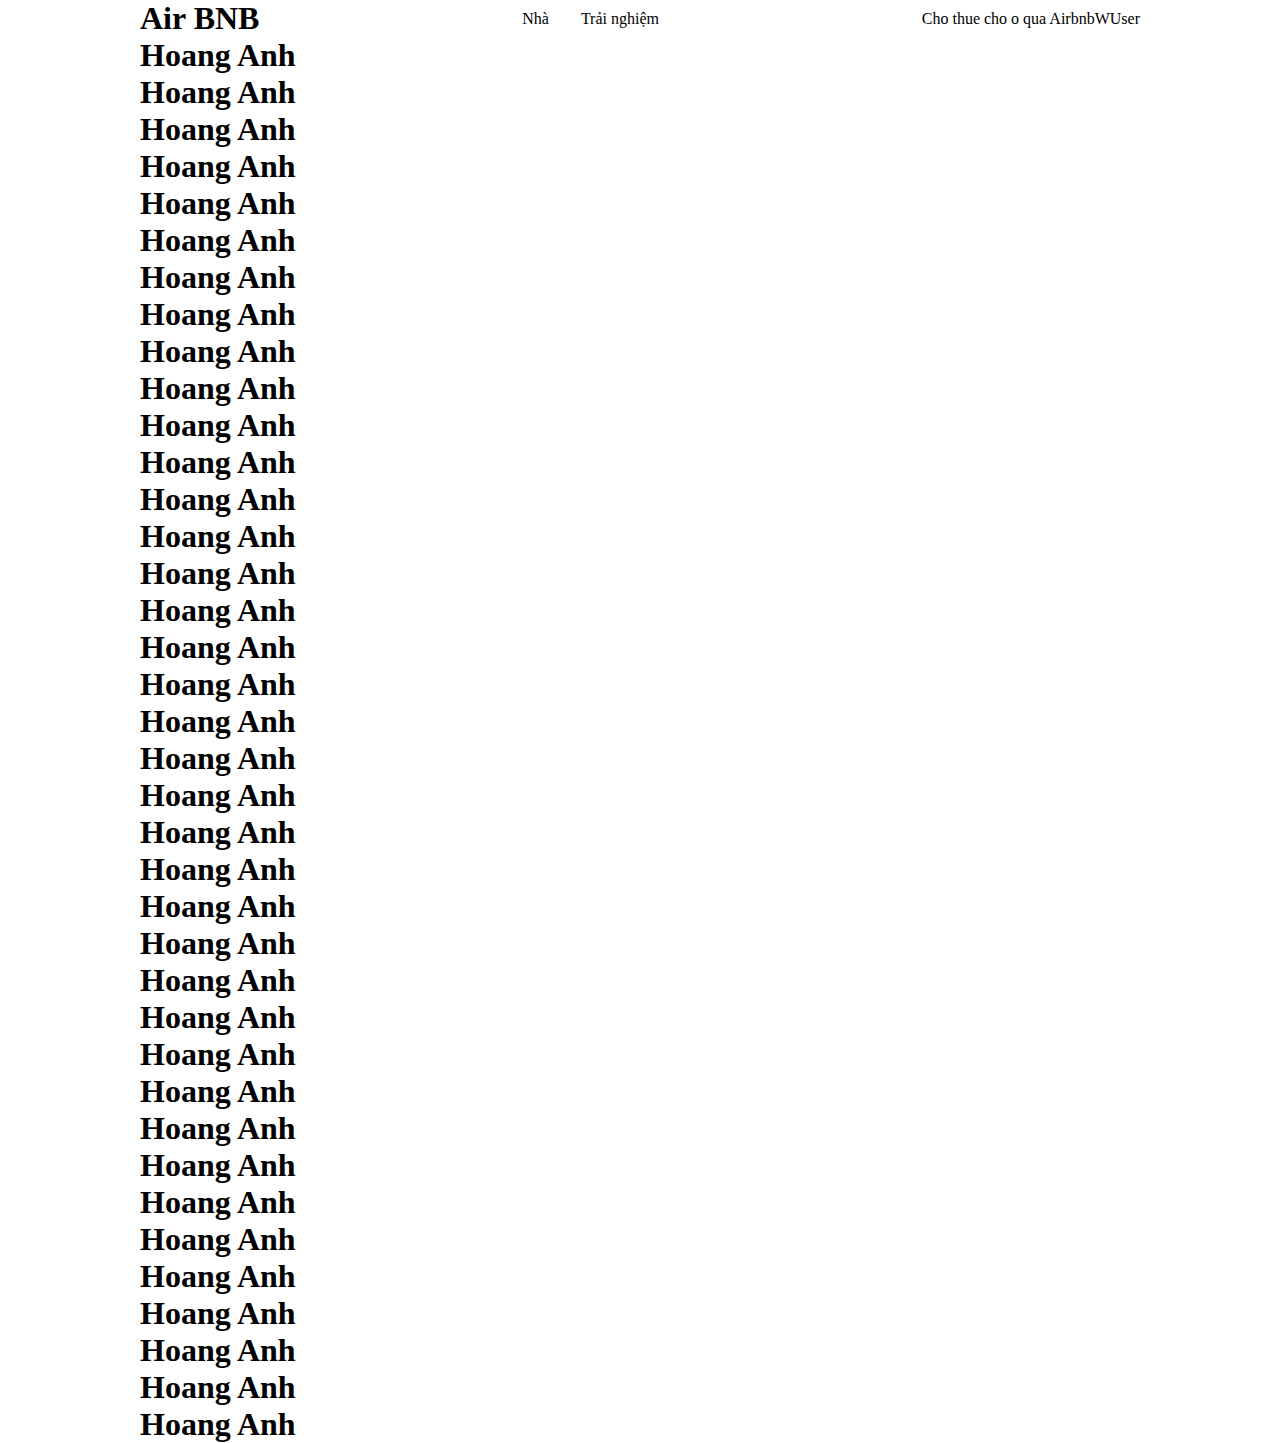
<file: air-bnb/index.html>
<!DOCTYPE html>
<html lang="en">
<head>
  <meta charset="UTF-8">
  <meta name="viewport" content="width=device-width, initial-scale=1.0">
  <title>Air BNB</title>
  <link rel="stylesheet" href="style.css">
</head>
<body>
  <div class="bar">
    <div class="container">
      <div class="scroll-bar">
        <h1>Air BNB</h1>
        <div class="scroll-bar_center">
          <div>Nhà</div>
          <div>Trải nghiệm</div>
        </div>
        <div class="scroll-bar_right">
          <p>Cho thue cho o qua Airbnb</p>
          <p>W</p>
          <p>User</p>
        </div>
      </div>

      <h1>Hoang Anh</h1>
      <h1>Hoang Anh</h1>
      <h1>Hoang Anh</h1>
      <h1>Hoang Anh</h1>
      <h1>Hoang Anh</h1>
      <h1>Hoang Anh</h1>
      <h1>Hoang Anh</h1>
      <h1>Hoang Anh</h1>
      <h1>Hoang Anh</h1>
      <h1>Hoang Anh</h1>
      <h1>Hoang Anh</h1>
      <h1>Hoang Anh</h1>
      <h1>Hoang Anh</h1>
      <h1>Hoang Anh</h1>
      <h1>Hoang Anh</h1>
      <h1>Hoang Anh</h1>
      <h1>Hoang Anh</h1>
      <h1>Hoang Anh</h1>
      <h1>Hoang Anh</h1>
      <h1>Hoang Anh</h1>
      <h1>Hoang Anh</h1>
      <h1>Hoang Anh</h1>
      <h1>Hoang Anh</h1>
      <h1>Hoang Anh</h1>
      <h1>Hoang Anh</h1>
      <h1>Hoang Anh</h1>
      <h1>Hoang Anh</h1>
      <h1>Hoang Anh</h1>
      <h1>Hoang Anh</h1>
      <h1>Hoang Anh</h1>
      <h1>Hoang Anh</h1>
      <h1>Hoang Anh</h1>
      <h1>Hoang Anh</h1>
      <h1>Hoang Anh</h1>
      <h1>Hoang Anh</h1>
      <h1>Hoang Anh</h1>
      <h1>Hoang Anh</h1>
      <h1>Hoang Anh</h1>
      
    </div>
  </div>
  <script src="scipt.js"></script>
</body>
</html>
</file>
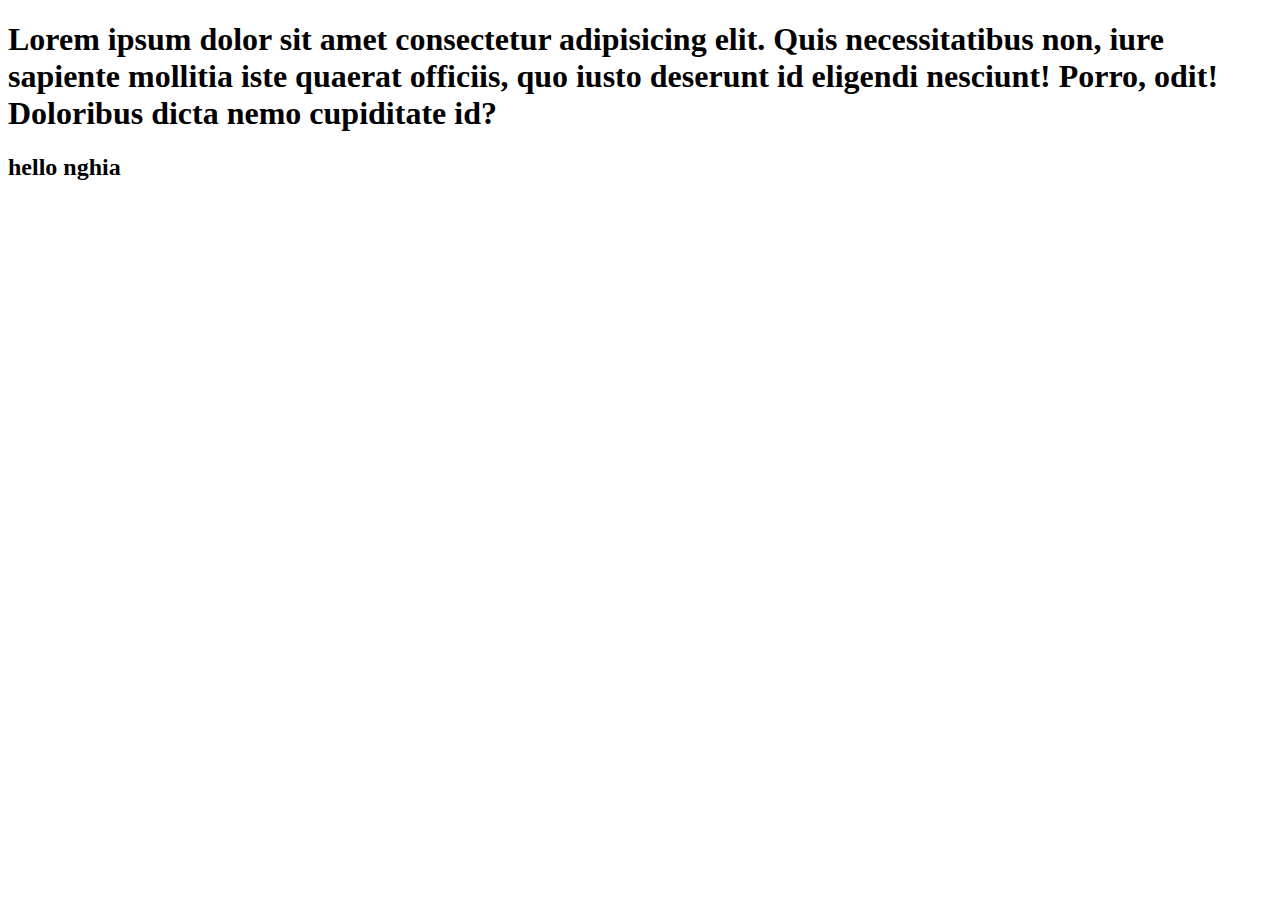
<file: abc.html>
<!DOCTYPE html>
<html lang="en">
<head>
  <meta charset="UTF-8">
  <meta name="viewport" content="width=device-width, initial-scale=1.0">
  <title>Document</title>
  <h1>Lorem ipsum dolor sit amet consectetur adipisicing elit. Quis necessitatibus non, iure sapiente mollitia iste quaerat officiis, quo iusto deserunt id eligendi nesciunt! Porro, odit! Doloribus dicta nemo cupiditate id?</h1>
  <h2>hello nghia</h2>
</head>
<body>
  <!-- abcd -->
</body>
</html>
</file>
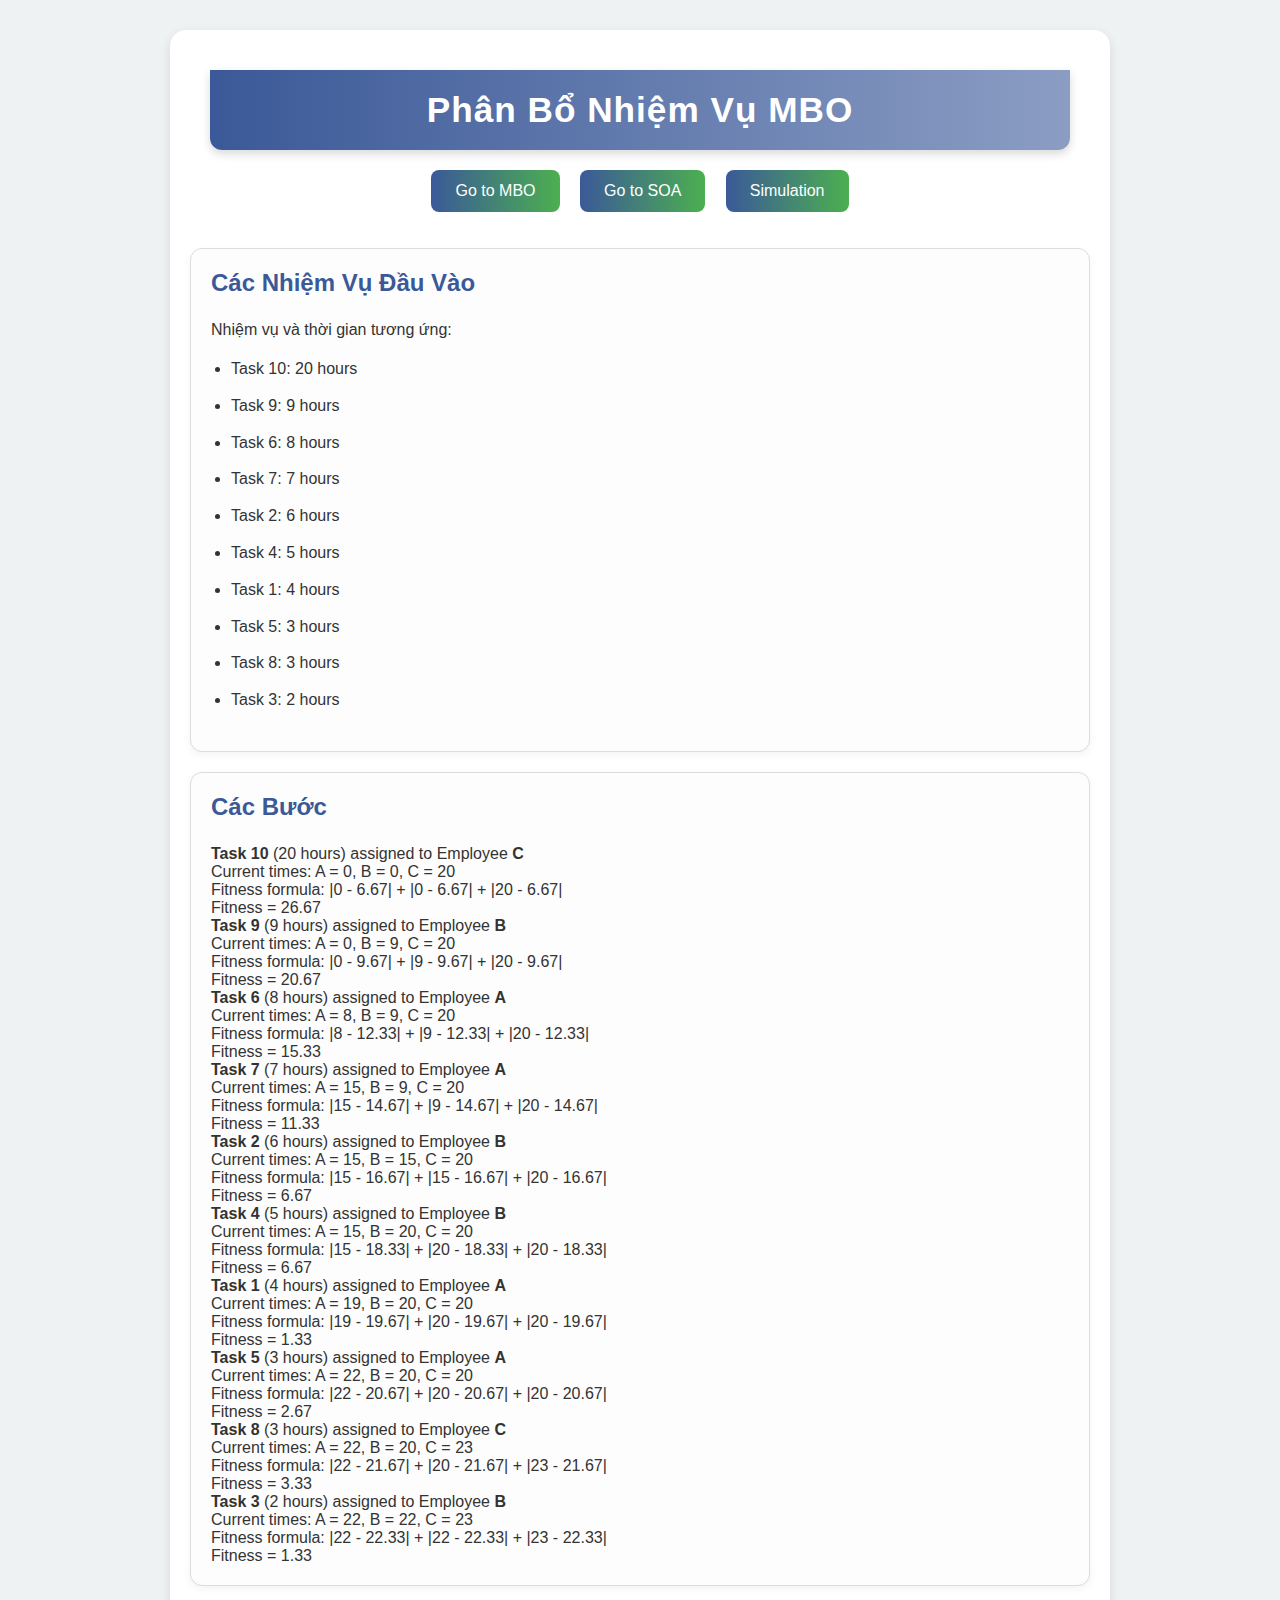
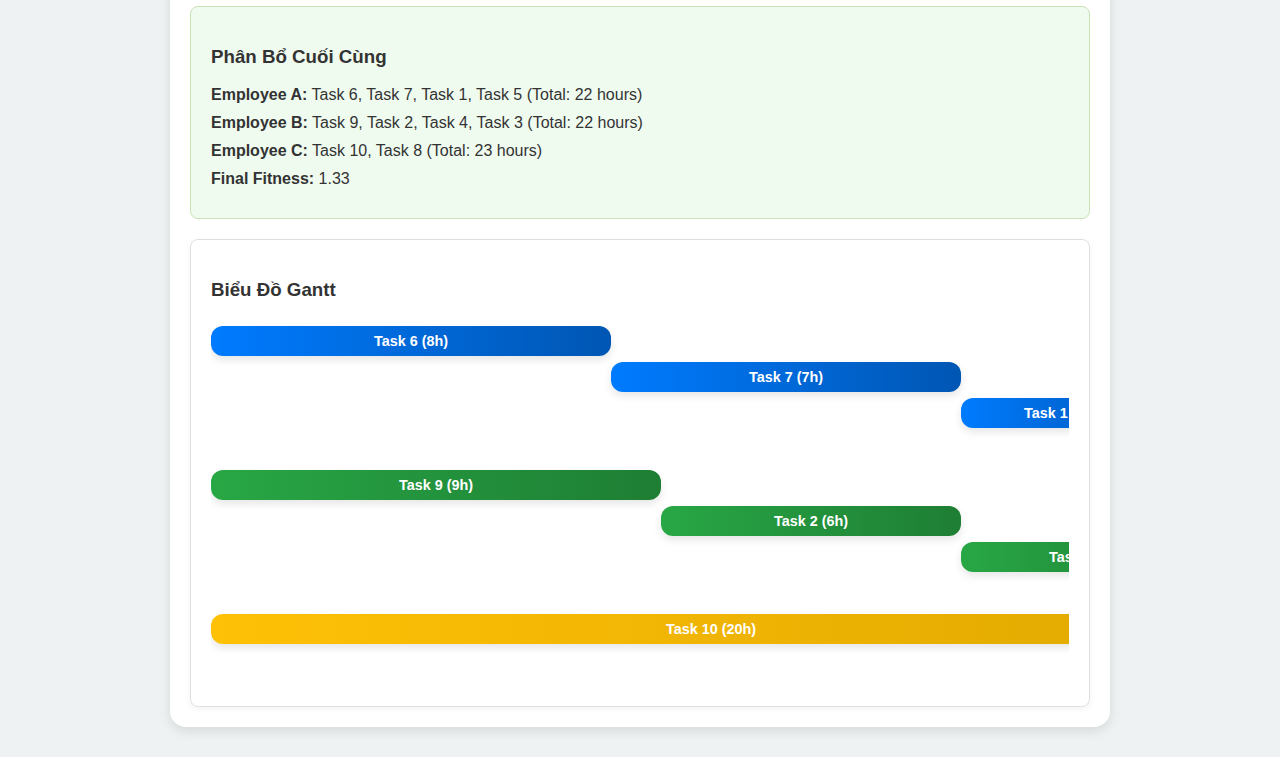
<file: MBO.html>
<!DOCTYPE html>
<html lang="en">
<head>
  <!-- abcd123 34235-->
  <meta charset="UTF-8">
  <meta name="viewport" content="width=device-width, initial-scale=1.0">
  <title>Phân Bổ Nhiệm Vụ MBO</title>
  <style>
    body {
      font-family: 'Segoe UI', Tahoma, Geneva, Verdana, sans-serif;
      margin: 0;
      padding: 0;
      background-color: #eef2f3; 
      color: #333;
    }
    h1 {
        text-align: center;
        background: linear-gradient(90deg, #3b5998, #8b9dc3); /* Chuyển màu nhẹ nhàng */
        color: white;
        margin: 20px;
        padding: 20px;
        box-shadow: 0 4px 10px rgba(0, 0, 0, 0.15);
        border-radius: 0 0 12px 12px;
        font-size: 2.2rem;
        letter-spacing: 1px;
    }
    .container {
        max-width: 900px;
        margin: 30px auto;
        padding: 20px;
        background: #ffffff;
        border-radius: 16px;
        box-shadow: 0 4px 12px rgba(0, 0, 0, 0.1);
        overflow: hidden;
    }
   
    .box {
        border: 1px solid #dcdcdc;
        padding: 20px;
        margin-bottom: 20px;
        border-radius: 12px;
        background-color: #fdfdfd;
        box-shadow: 0 3px 8px rgba(0, 0, 0, 0.05);
        transition: transform 0.3s, box-shadow 0.3s;
    }

    .box:hover {
        transform: translateY(-5px);
        box-shadow: 0 5px 15px rgba(0, 0, 0, 0.1);
    }

    .box h3 {
        margin-top: 0;
        color: #3b5998; /* Tông màu chủ đạo */
        font-size: 1.5rem;
    }
    ul {
        padding-left: 20px;
        line-height: 1.8;
        font-size: 1rem;
    }

    ul li {
        margin-bottom: 8px;
        font-size: 1rem;
    }

    .result {
        margin-top: 20px;
        padding: 20px;
        background: #f0fbf0; /* Màu nền nhẹ hơn cho kết quả */
        border: 1px solid #c9e2b3;
        border-radius: 8px;
    }

    .result p {
        margin: 10px 0;
        font-size: 1rem;
    }
    .gantt-chart {
      margin-top: 20px;
      padding: 20px;
      border: 1px solid #e0e0e0;
      background: #ffffff;
      border-radius: 8px;
      box-shadow: 0 2px 6px rgba(0, 0, 0, 0.05);
    }
    .bar {
      height: 30px;
      margin: 6px 0;
      color: #ffffff;
      text-align: center;
      line-height: 30px;
      border-radius: 12px;
      font-size: 0.9rem;
      font-weight: bold;
      box-shadow: 0 4px 8px rgba(0, 0, 0, 0.1);
      position: relative;
      transition: transform 0.3s ease, box-shadow 0.3s ease;
    }

    .bar:hover {
      transform: scale(1.03);
      box-shadow: 0 6px 12px rgba(0, 0, 0, 0.2);
    }

    .bar.A {
      background: linear-gradient(90deg, #007bff, #0056b3);
    }

    .bar.B {
      background: linear-gradient(90deg, #28a745, #1e7e34);
    }

    .bar.C {
      background: linear-gradient(90deg, #ffc107, #e0a800);
    }

    .bar::after {
      content: attr(data-label);
      position: absolute;
      top: 50%;
      left: 50%;
      transform: translate(-50%, -50%);
      color: #ffffff;
      font-size: 0.85rem;
      font-weight: bold;
    }
    button {
        background: linear-gradient(90deg, #3b5998, #4CAF50);
        border: none;
        border-radius: 8px;
        color: white;
        padding: 12px 24px;
        font-size: 1rem;
        cursor: pointer;
        transition: background 0.3s, transform 0.2s, box-shadow 0.3s;
        margin: 0 8px 16px 8px;
    }

    button:hover {
        background: linear-gradient(90deg, #4CAF50, #3e8e41);
        transform: scale(1.1);
        box-shadow: 0 6px 12px rgba(0, 0, 0, 0.2);
    }

    button:active {
        transform: scale(0.95);
        box-shadow: 0 2px 4px rgba(0, 0, 0, 0.2);
    }

    .button-container {
        text-align: center;
        margin-bottom: 20px;
    }
    #gantt{
      overflow: auto;
    }
  </style>
</head>
<body>
  
  <div class="container">
    <h1>Phân Bổ Nhiệm Vụ MBO</h1>
    <div class="button-container">
      <button onclick="window.location.href='MBO.html';">Go to MBO</button>
      <button onclick="window.location.href='SOA.html';">Go to SOA</button>
      <button onclick="window.location.href='simulation.html';">Simulation</button>
    </div>
    <div class="box">
      <h3>Các Nhiệm Vụ Đầu Vào</h3>
      <p>Nhiệm vụ và thời gian tương ứng:</p>
      <ul id="task-list"></ul>
    </div>

    <div class="box">
      <h3>Các Bước</h3>
      <div id="steps"></div>
    </div>

    <div class="result">
      <h3>Phân Bổ Cuối Cùng</h3>
      <div id="final-allocation"></div>
      <div id="final-fitness"></div>
    </div>

    <div class="gantt-chart">
      <h3>Biểu Đồ Gantt</h3>
      <div id="gantt"></div>
    </div>
  </div>

  <script>
    // Define tasks and employees
    const tasks = [
      { id: 1, time: 4 }, { id: 2, time: 6 }, { id: 3, time: 2 }, { id: 4, time: 5 },
      { id: 5, time: 3 }, { id: 6, time: 8 }, { id: 7, time: 7 }, { id: 8, time: 3 },
      { id: 9, time: 9 }, { id: 10, time: 20 }
    ];
    const employees = { A: [], B: [], C: [] };
    const employeeTimes = { A: 0, B: 0, C: 0 };

    tasks.sort((a, b) => b.time - a.time);

    // Display tasks
    const taskList = document.getElementById("task-list");
    tasks.forEach(task => {
      const li = document.createElement("li");
      li.textContent = `Task ${task.id}: ${task.time} hours`;
      taskList.appendChild(li);
    });

    // Function to calculate fitness
    function calculateFitness(times) {
      const totalTasks = Object.values(times).reduce((a, b) => a + b, 0);
      const average = totalTasks / Object.keys(times).length;
      const deviations = Object.values(times).map(time => Math.abs(time - average));
      const fitness = deviations.reduce((a, b) => a + b, 0);
      return { fitness, average, deviations };
    }

    // Allocate tasks using MBO-inspired strategy
    const steps = document.getElementById("steps");
    tasks.forEach(task => {
      const leastBusy = Object.keys(employeeTimes).reduce((a, b) =>
        employeeTimes[a] < employeeTimes[b] ? a : b
      );

      employees[leastBusy].push(task);
      employeeTimes[leastBusy] += task.time;

      const { fitness, average, deviations } = calculateFitness(employeeTimes);

      const step = document.createElement("div");
      step.className = "step";
      step.innerHTML = `
        <strong>Task ${task.id}</strong> (${task.time} hours) assigned to Employee <strong>${leastBusy}</strong><br>
        Current times: A = ${employeeTimes.A}, B = ${employeeTimes.B}, C = ${employeeTimes.C}<br>
        Fitness formula: |${employeeTimes.A} - ${average.toFixed(2)}| + |${employeeTimes.B} - ${average.toFixed(2)}| + |${employeeTimes.C} - ${average.toFixed(2)}|<br>
        Fitness = ${fitness.toFixed(2)}<br>
      `;
      steps.appendChild(step);
    });

    // Display final allocation
    const finalAllocation = document.getElementById("final-allocation");
    finalAllocation.innerHTML = `
      <p><strong>Employee A:</strong> ${employees.A.map(t => `Task ${t.id}`).join(", ")} (Total: ${employeeTimes.A} hours)</p>
      <p><strong>Employee B:</strong> ${employees.B.map(t => `Task ${t.id}`).join(", ")} (Total: ${employeeTimes.B} hours)</p>
      <p><strong>Employee C:</strong> ${employees.C.map(t => `Task ${t.id}`).join(", ")} (Total: ${employeeTimes.C} hours)</p>
    `;

    // Display final fitness
    const finalFitness = document.getElementById("final-fitness");
    const { fitness } = calculateFitness(employeeTimes);
    finalFitness.innerHTML = `<p><strong>Final Fitness:</strong> ${fitness.toFixed(2)}</p>`;

    // Generate Gantt chart
    const gantt = document.getElementById("gantt");
    let currentPosition = { A: 0, B: 0, C: 0 };

    Object.keys(employees).forEach(employee => {
      employees[employee].forEach(task => {
        const bar = document.createElement("div");
        bar.className = `bar ${employee}`;
        bar.style.width = `${task.time * 50}px`;
        bar.style.marginLeft = `${currentPosition[employee] * 50}px`;
        bar.textContent = `Task ${task.id} (${task.time}h)`;
        currentPosition[employee] += task.time;
        gantt.appendChild(bar);
      });
    });
  </script>
</body>
</html>
</file>
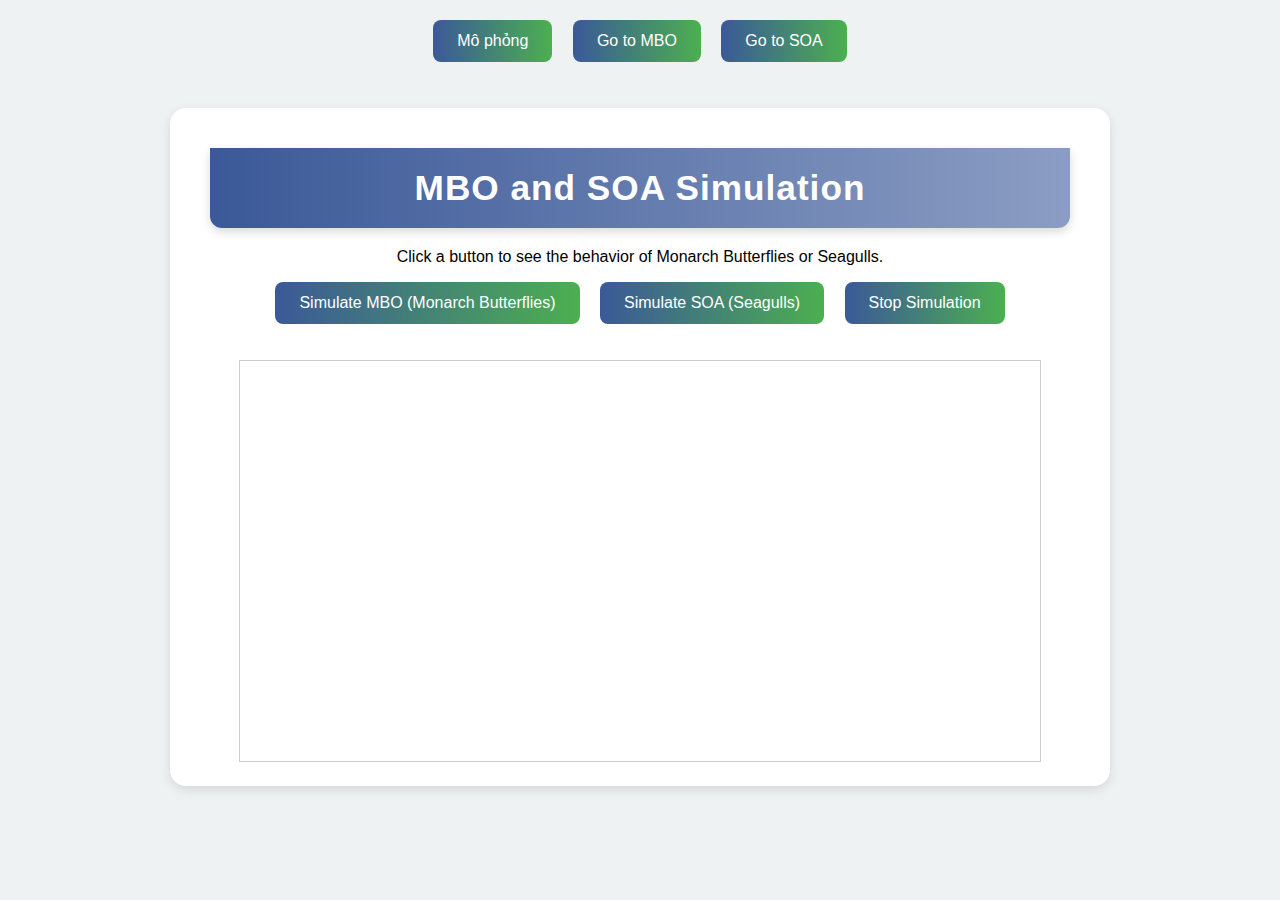
<file: simulation.html>
<!DOCTYPE html>
<html lang="en">
<head>
  <meta charset="UTF-8">
  <meta name="viewport" content="width=device-width, initial-scale=1.0">
  <title>MBO and SOA Simulation</title>
  <button class="go-to-mbo-btn" onclick="window.location.href='simulation.html';">Mô phỏng</button>
  <button class="go-to-mbo-btn" onclick="window.location.href='MBO.html';">Go to MBO</button>
  <button class="go-to-mbo-btn" onclick="window.location.href='SOA.html';">Go to SOA</button>
  <style>
    body {
      font-family: Arial, sans-serif;
      text-align: center;
      margin: 20px;
      background-color: #eef2f3; 
    }
    .container {
        max-width: 900px;
        margin: 30px auto;
        padding: 20px;
        background: #ffffff;
        border-radius: 16px;
        box-shadow: 0 4px 12px rgba(0, 0, 0, 0.1);
        overflow: hidden;
    }
    h1 {
        text-align: center;
        background: linear-gradient(90deg, #3b5998, #8b9dc3); /* Chuyển màu nhẹ nhàng */
        color: white;
        margin: 20px;
        padding: 20px;
        box-shadow: 0 4px 10px rgba(0, 0, 0, 0.15);
        border-radius: 0 0 12px 12px;
        font-size: 2.2rem;
        letter-spacing: 1px;
    }
    canvas {
      margin-top: 20px;
      border: 1px solid #ccc;
    }
    button {
        background: linear-gradient(90deg, #3b5998, #4CAF50);
        border: none;
        border-radius: 8px;
        color: white;
        padding: 12px 24px;
        font-size: 1rem;
        cursor: pointer;
        transition: background 0.3s, transform 0.2s, box-shadow 0.3s;
        margin: 0 8px 16px 8px;
    }

    button:hover {
        background: linear-gradient(90deg, #4CAF50, #3e8e41);
        transform: scale(1.1);
        box-shadow: 0 6px 12px rgba(0, 0, 0, 0.2);
    }

    button:active {
        transform: scale(0.95);
        box-shadow: 0 2px 4px rgba(0, 0, 0, 0.2);
    }



  </style>
</head>
<body>
  <div class="container">
    <h1>MBO and SOA Simulation</h1>
    <p>Click a button to see the behavior of Monarch Butterflies or Seagulls.</p>
    <button onclick="simulateMBO()">Simulate MBO (Monarch Butterflies)</button>
    <button onclick="simulateSOA()">Simulate SOA (Seagulls)</button>
    <button onclick="stopSimulation()">Stop Simulation</button>
    <canvas id="simulationCanvas" width="800" height="400"></canvas>
  </div>

  <script>
    const canvas = document.getElementById("simulationCanvas");
    const ctx = canvas.getContext("2d");
    const width = canvas.width;
    const height = canvas.height;
    let running = false; // Track whether simulation is running
    let currentIslandIndex = 0; // Track the current island index for the butterfly to move to
    const movementSpeed = 2; // Control the movement speed of the butterfly
    const stopDuration = 2000; // Time to stop at each island (2 seconds)
    let stopTimer = 0; // Timer to count how long the butterfly stays at the island
    let isStopped = false; // Flag to check if butterfly is stopped at an island
    let butterflies = []; // Array of butterflies

    // Utility function to draw a circle
    function drawCircle(x, y, radius, color) {
      ctx.beginPath();
      ctx.arc(x, y, radius, 0, Math.PI * 2);
      ctx.fillStyle = color;
      ctx.fill();
      ctx.closePath();
    }

    // Utility function to clear the canvas
    function clearCanvas() {
      ctx.clearRect(0, 0, width, height);
    }

    // Stop simulation
    function stopSimulation() {
      running = false;
    }

    // MBO Simulation (Monarch Butterfly Optimization)
    function simulateMBO() {
      running = true;
      clearCanvas();
      currentIslandIndex = 0; // Reset the island index
      butterflies = []; // Reset butterflies array

      const islands = [
        { x: 100, y: 100, name: "Mexico", food: "Start", color: "blue", taskPriority: 1 }, // Mexico (start point)
        { x: 200, y: 100, name: "Island A (Extremely Abundant)", food: "Extremely Abundant", color: "darkgreen", taskPriority: 4 },  // High priority
        { x: 600, y: 300, name: "Island B (Abundant)", food: "Abundant", color: "lightgreen", taskPriority: 3 },  // Medium priority
        { x: 400, y: 50, name: "Island C (Poor)", food: "Poor", color: "yellow", taskPriority: -2 },
        { x: 300, y: 250, name: "Island D (Extremely Poor)", food: "Extremely Poor", color: "red", taskPriority: -3 },
        { x: 700, y: 50, name: "Canada", food: "End", color: "blue", taskPriority: 5 }
      ]; // Target islands with names and conditions

      // Filter out islands with negative taskPriority
      const validIslands = islands.filter(island => island.taskPriority > 0);

      // Initialize butterflies with random positions and target them to the first valid island
      for (let i = 0; i < 10; i++) {
        butterflies.push({
          x: Math.random() * width,
          y: Math.random() * height,
          target: validIslands[currentIslandIndex], // Set target as the first valid (high priority) island
        });
      }

      // Check if all butterflies have reached the current island
      function checkAllButterfliesAtIsland() {
        return butterflies.every(butterfly => {
          const targetIsland = validIslands[currentIslandIndex];
          const dx = targetIsland.x - butterfly.x;
          const dy = targetIsland.y - butterfly.y;
          const distance = Math.sqrt(dx * dx + dy * dy);
          return distance <= 3; // Butterfly has reached the island if distance <= 3
        });
      }

      // Simulation loop
      function stepMBO() {
        if (!running) return; // Stop if simulation is not running
        clearCanvas();

        // Draw islands and display their names and food condition
        islands.forEach(island => {
          drawCircle(island.x, island.y, 20, island.color);
          ctx.fillStyle = "#000";
          ctx.font = "12px Arial";
          ctx.fillText(island.name, island.x - 25, island.y - 25); // Display island names
          ctx.fillText(island.food, island.x - 25, island.y + 20); // Display food condition
        });

        // Move butterflies to the current island
        butterflies.forEach(butterfly => {
          const targetIsland = validIslands[currentIslandIndex];
          const dx = targetIsland.x - butterfly.x;
          const dy = targetIsland.y - butterfly.y;
          const distance = Math.sqrt(dx * dx + dy * dy);

          // Move towards the target island
          if (distance > 3) {  // Butterfly moves if distance is greater than 3
            butterfly.x += dx / distance * movementSpeed;
            butterfly.y += dy / distance * movementSpeed;
          } else {
            // Butterfly reached the island, start stop timer
            butterfly.x = targetIsland.x;  // Set butterfly at the exact island position
            butterfly.y = targetIsland.y;
            if (!isStopped) {
              isStopped = true;
              stopTimer = Date.now();
            }
          }

          // Draw the butterfly
          drawCircle(butterfly.x, butterfly.y, 5, "orange");
        });

        // If all butterflies are at the island, move to the next one
        if (checkAllButterfliesAtIsland()) {
          if (Date.now() - stopTimer >= stopDuration) {
            // Move to the next valid island
            currentIslandIndex = (currentIslandIndex + 1) % validIslands.length;
            isStopped = false; // Reset stop state

            // If we reached the last island, stop the simulation
            if (currentIslandIndex === 0) {
              running = false;
              return;
            }
          }
        }

        requestAnimationFrame(stepMBO);
      }

      stepMBO();
    }

    // SOA Simulation (Seagull Optimization Algorithm)
    function simulateSOA() {
      running = true;
      clearCanvas();
      const seagulls = []; // Array of seagulls
      const prey = { x: width / 2, y: height / 2 }; // Prey (target)

      // Initialize seagulls
      for (let i = 0; i < 10; i++) {
        seagulls.push({
          x: Math.random() * width,
          y: Math.random() * height,
          angle: Math.random() * Math.PI * 2, // Random initial angle
          spiralFactor: 0.1 + Math.random() * 0.2, // Spiral tightness
        });
      }

      // Simulation loop
      function stepSOA() {
        if (!running) return; // Stop if simulation is not running
        clearCanvas();

        // Draw prey (target)
        drawCircle(prey.x, prey.y, 15, "red");

        // Move seagulls
        seagulls.forEach(seagull => {
          const dx = prey.x - seagull.x;
          const dy = prey.y - seagull.y;
          const distance = Math.sqrt(dx * dx + dy * dy);

          // Move in a spiral towards the prey
          if (distance > 5) {
            seagull.angle += seagull.spiralFactor;
            seagull.x += Math.cos(seagull.angle) * 2;
            seagull.y += Math.sin(seagull.angle) * 2;

            // Slight attraction towards prey
            seagull.x += dx / distance * 1.5;
            seagull.y += dy / distance * 1.5;
          }

          drawCircle(seagull.x, seagull.y, 5, "blue");
        });

        requestAnimationFrame(stepSOA);
      }

      stepSOA();
    }
  </script>
</body
</file>
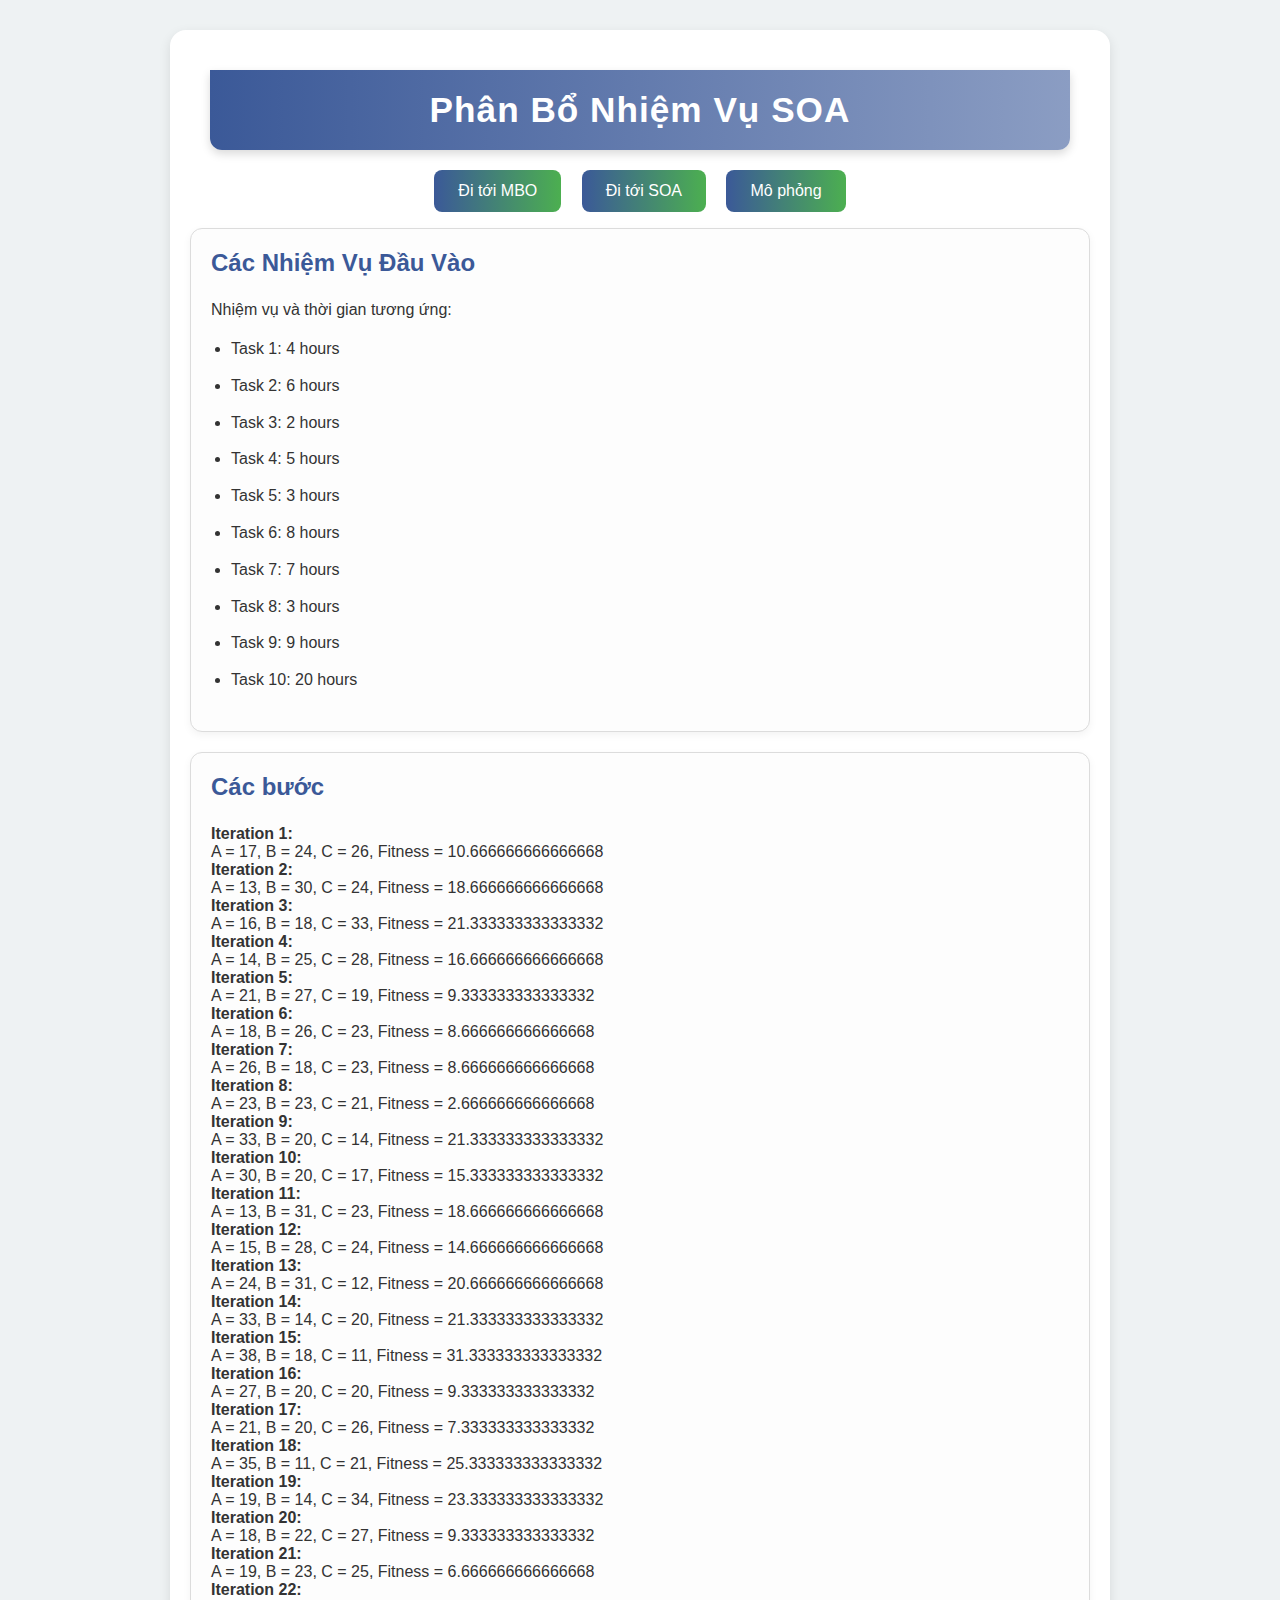
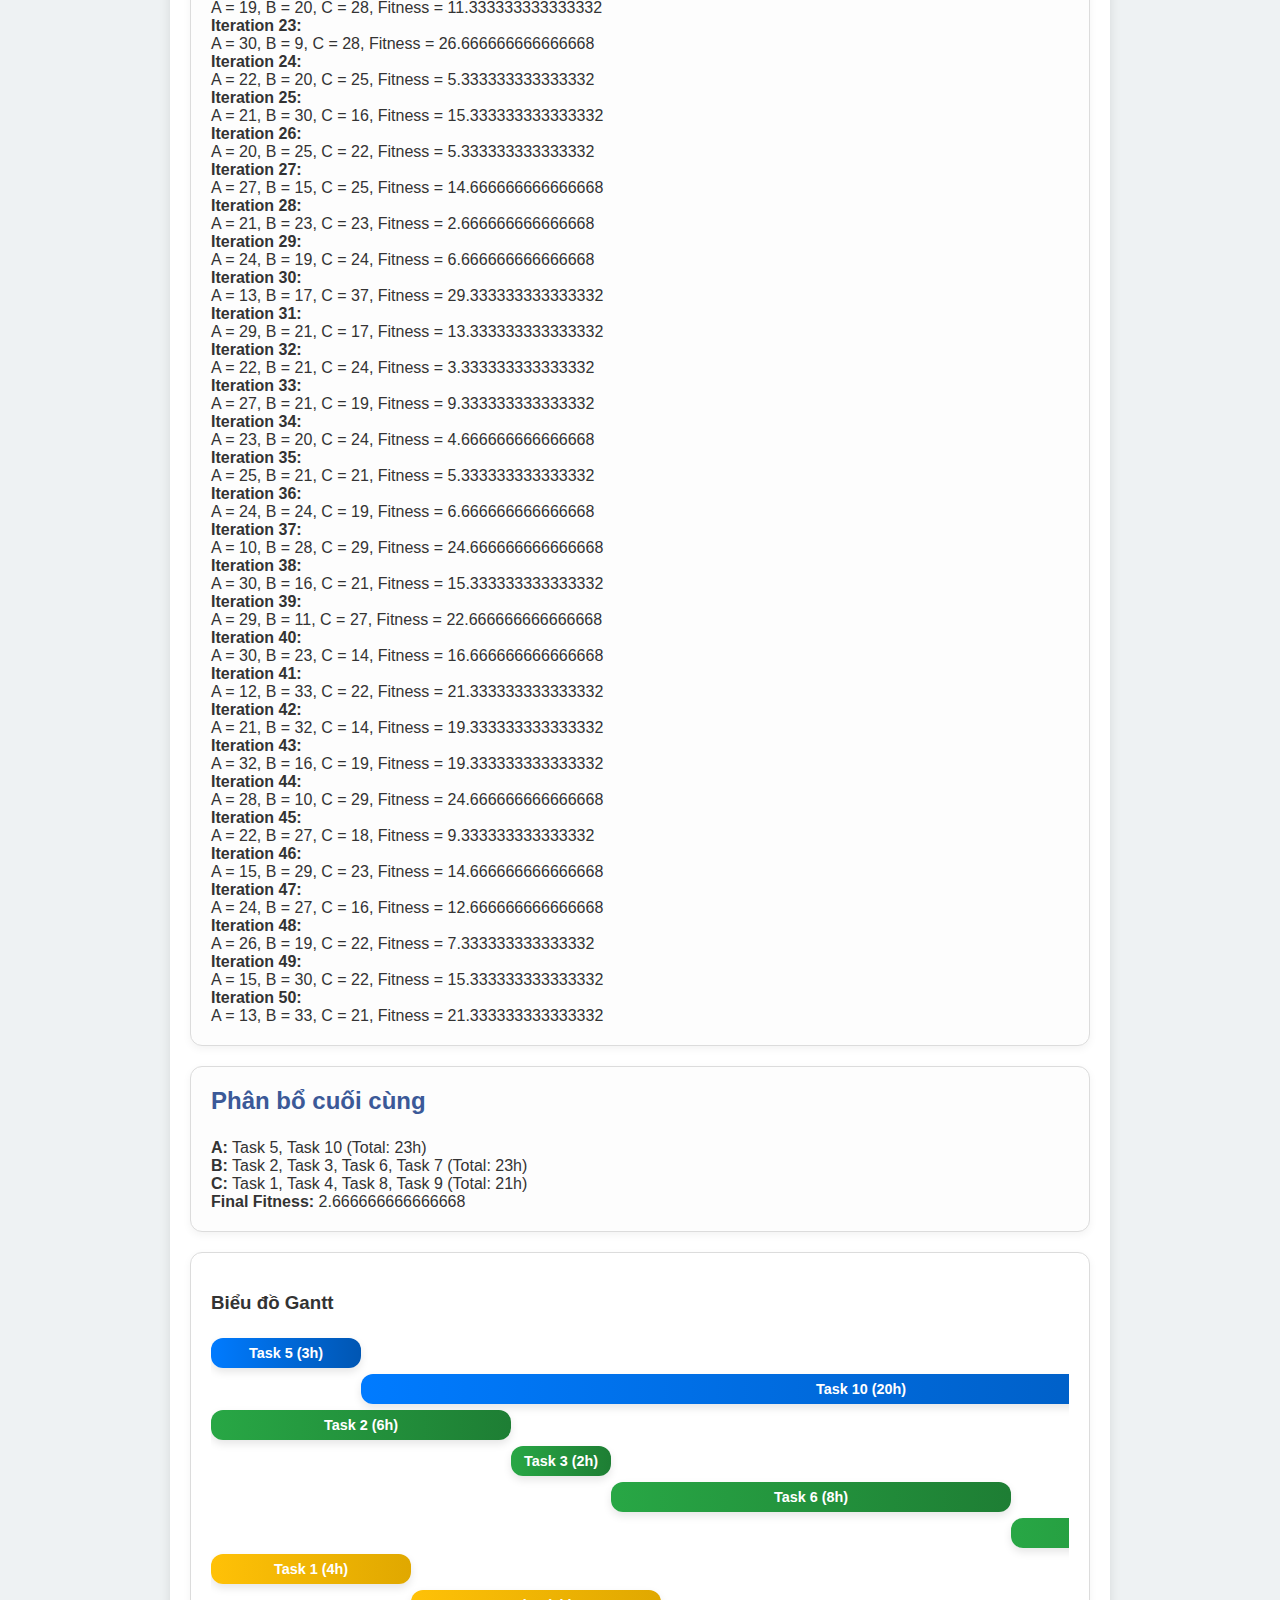
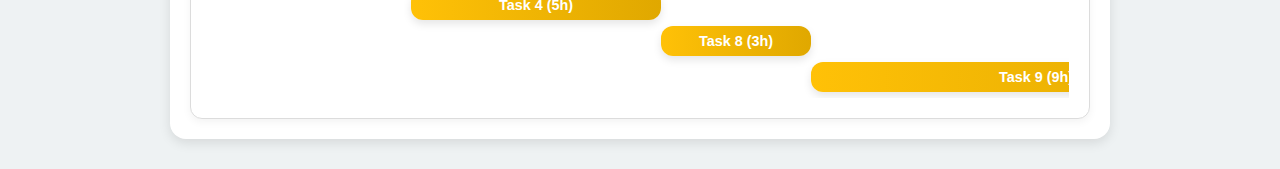
<file: SOA.html>
<!DOCTYPE html>
<html lang="vi">
<head>
  <meta charset="UTF-8">
  <meta name="viewport" content="width=device-width, initial-scale=1.0">
  <title>Phân Bổ Nhiệm Vụ SOA </title>
  <style>
    body {
        font-family: 'Segoe UI', Tahoma, Geneva, Verdana, sans-serif;
        margin: 0;
        padding: 0;
        background-color: #eef2f3; 
        color: #333;
    }

    h1 {
        text-align: center;
        background: linear-gradient(90deg, #3b5998, #8b9dc3); 
        color: white;
        margin: 20px;
        padding: 20px;
        box-shadow: 0 4px 10px rgba(0, 0, 0, 0.15);
        border-radius: 0 0 12px 12px;
        font-size: 2.2rem;
        letter-spacing: 1px;
    }

    .container {
        max-width: 900px;
        margin: 30px auto;
        padding: 20px;
        background: #ffffff;
        border-radius: 16px;
        box-shadow: 0 4px 12px rgba(0, 0, 0, 0.1);
        overflow: hidden;
        
      
    }

    .box {
        border: 1px solid #dcdcdc;
        padding: 20px;
        margin-bottom: 20px;
        border-radius: 12px;
        background-color: #fdfdfd;
        box-shadow: 0 3px 8px rgba(0, 0, 0, 0.05);
        transition: transform 0.3s, box-shadow 0.3s;
    }

    .box:hover {
        transform: translateY(-5px);
        box-shadow: 0 5px 15px rgba(0, 0, 0, 0.1);
    }

    .box h3 {
        margin-top: 0;
        color: #3b5998; /* Tông màu chủ đạo */
        font-size: 1.5rem;
    }

    ul {
        padding-left: 20px;
        line-height: 1.8;
        font-size: 1rem;
    }

    ul li {
        margin-bottom: 8px;
        font-size: 1rem;
    }

    .result {
        margin-top: 20px;
        padding: 20px;
        background: #f0fbf0; /* Màu nền nhẹ hơn cho kết quả */
        border: 1px solid #c9e2b3;
        border-radius: 8px;
    }

    .result p {
        margin: 10px 0;
        font-size: 1rem;
    }

    .gantt-chart {
        margin-top: 20px;
        padding: 20px;
        border: 1px solid #dcdcdc;
        background: #ffffff;
        border-radius: 12px;
        box-shadow: 0 3px 8px rgba(0, 0, 0, 0.05);
    }

    .bar {
      height: 30px;
      margin: 6px 0;
      color: #ffffff;
      text-align: center;
      line-height: 30px;
      border-radius: 12px;
      font-size: 0.9rem;
      font-weight: bold;
      box-shadow: 0 4px 8px rgba(0, 0, 0, 0.1);
      position: relative;
      transition: transform 0.3s ease, box-shadow 0.3s ease;
    }

    .bar:hover {
      transform: scale(1.03);
      box-shadow: 0 6px 12px rgba(0, 0, 0, 0.2);
    }

    .bar.A {
      background: linear-gradient(90deg, #007bff, #0056b3);
    }

    .bar.B {
      background: linear-gradient(90deg, #28a745, #1e7e34);
    }

    .bar.C {
      background: linear-gradient(90deg, #ffc107, #e0a800);
    }

    .bar::after {
      content: attr(data-label);
      position: absolute;
      top: 50%;
      left: 50%;
      transform: translate(-50%, -50%);
      color: #ffffff;
      font-size: 0.85rem;
      font-weight: bold;
    }

    button {
        background: linear-gradient(90deg, #3b5998, #4CAF50);
        border: none;
        border-radius: 8px;
        color: white;
        padding: 12px 24px;
        font-size: 1rem;
        cursor: pointer;
        transition: background 0.3s, transform 0.2s, box-shadow 0.3s;
        margin: 0 8px 16px 8px;
    }

    button:hover {
        background: linear-gradient(90deg, #4CAF50, #3e8e41);
        transform: scale(1.1);
        box-shadow: 0 6px 12px rgba(0, 0, 0, 0.2);
    }

    button:active {
        transform: scale(0.95);
        box-shadow: 0 2px 4px rgba(0, 0, 0, 0.2);
    }

    .button-container {
        text-align: center;
        margin-bottom: 20px;
    }
    #gantt{
      overflow: auto;
    }
</style>

</head>
<body>
  <div class="container">
    <h1>Phân Bổ Nhiệm Vụ SOA</h1>
  <div style="text-align: center;">
      <button class=" button go-to-mbo-btn" onclick="window.location.href='MBO.html';">Đi tới MBO</button>
      <button class="button go-to-mbo-btn" onclick="window.location.href='SOA.html';">Đi tới SOA</button>
      <button class="button go-to-mbo-btn" onclick="window.location.href='simulation.html';">Mô phỏng</button>
  </div>
    <div class="box">
      <h3>Các Nhiệm Vụ Đầu Vào</h3>
      <p>Nhiệm vụ và thời gian tương ứng:</p>
      <ul id="task-list"></ul>
    </div>
    <div class="box">
      <h3>Các bước</h3>
      <div id="steps"></div>
    </div>
    <div class="box">
      <h3>Phân bổ cuối cùng</h3>
      <div id="final-allocation"></div>
      <div id="final-fitness"></div>
    </div>
    <div class="gantt-chart">
      <h3>Biểu đồ Gantt</h3>
      <div id="gantt"></div>
    </div>
  </div>

  <!-- Button at the bottom to go to MBO.html -->

  <script>
    // Danh sách các công việc (tasks) với thời gian
    const tasks = [
    { id: 1, time: 4 }, { id: 2, time: 6 }, { id: 3, time: 2 }, { id: 4, time: 5 },
      { id: 5, time: 3 }, { id: 6, time: 8 }, { id: 7, time: 7 }, { id: 8, time: 3 },
      { id: 9, time: 9 }, { id: 10, time: 20 }
    ];

    // Display tasks
    const taskList = document.getElementById("task-list");
    tasks.forEach(task => {
      const li = document.createElement("li");
      li.textContent = `Task ${task.id}: ${task.time} hours`;
      taskList.appendChild(li);
    });
    
    // Danh sách các công nhân (employees)
    const employees = ['A', 'B', 'C'];
    const maxIterations = 50;  // Số vòng lặp tối đa
    const populationSize = 5;   // Kích thước quần thể
    let bestFitness = Infinity; // Fitness tốt nhất
    let globalBestSolution = null; // Giải pháp toàn cục tốt nhất
    let stepsContainer = document.getElementById('steps');

    // Hàm tạo ra một giải pháp ngẫu nhiên
    function generateRandomSolution() {
      return tasks.map(task => ({
        ...task,
        assignedTo: employees[Math.floor(Math.random() * employees.length)]
      }));
    }

    // Hàm tính toán fitness (sử dụng công thức mới)
    function calculateFitness(solution) {
      const employeeTimes = { A: 0, B: 0, C: 0 };
      solution.forEach(task => employeeTimes[task.assignedTo] += task.time);

      const avg = (employeeTimes.A + employeeTimes.B + employeeTimes.C) / 3;
      const fitness = 
        Math.abs(employeeTimes.A - avg) +
        Math.abs(employeeTimes.B - avg) +
        Math.abs(employeeTimes.C - avg);

      return { fitness, employeeTimes };
    }

    // Hàm di cư - migration
    function migration(solution, bestSolution) {
      return solution.map(task => {
        if (Math.random() < 0.2) {
          // Sao chép công việc từ giải pháp tốt nhất
          const bestAssigned = bestSolution.find(t => t.id === task.id).assignedTo;
          task.assignedTo = bestAssigned;
        } else {
          // Chọn ngẫu nhiên công nhân khác
          task.assignedTo = employees[Math.floor(Math.random() * employees.length)];
        }
        return task;  
      });
    }

    // Hàm tấn công - attack
    function attack(solution, bestSolution) {
      return solution.map(task => {
        if (Math.random() < 0.2) {
          task.assignedTo = employees[Math.floor(Math.random() * employees.length)];
        } else {
          task.assignedTo = bestSolution.find(t => t.id === task.id).assignedTo; // Giữ nguyên công việc từ giải pháp tốt nhất
        }
        return task;
      });
    }

    // Hàm chạy thuật toán SOA
    function soa() {
      let population = Array.from({ length: populationSize }, generateRandomSolution);
      let bestSolution = population[0];

      for (let iteration = 0; iteration < maxIterations; iteration++) {
        // Di cư và tấn công
        population = population.map(solution => {
          const migratedSolution = migration(solution, bestSolution);
          return calculateFitness(migratedSolution).fitness < 
            calculateFitness(solution).fitness 
            ? migratedSolution
            : solution;
        });

        // Tìm giải pháp tốt nhất trong vòng lặp này
        const bestInIteration = population.reduce((best, sol) =>
          calculateFitness(sol).fitness < calculateFitness(best).fitness ? sol : best,
        bestSolution);

        // Cập nhật `bestSolution` nếu tìm được giải pháp tốt hơn
        if (calculateFitness(bestInIteration).fitness < calculateFitness(bestSolution).fitness) {
          bestSolution = bestInIteration;
        }

        // Cập nhật giải pháp toàn cục tốt nhất
        const currentFitness = calculateFitness(bestSolution).fitness;
        if (currentFitness < bestFitness) {
          bestFitness = currentFitness;
          globalBestSolution = JSON.parse(JSON.stringify(bestSolution)); // Sao chép giải pháp tốt nhất
        }

        // Hiển thị các bước
        const { fitness, employeeTimes } = calculateFitness(bestSolution);
        stepsContainer.innerHTML += `<strong>Iteration ${iteration + 1}:</strong>
        <br> A = ${employeeTimes.A}, B = ${employeeTimes.B}, C = ${employeeTimes.C}, Fitness = ${fitness}<br>`;
      }
    }

    // Hàm hiển thị kết quả tốt nhất cuối cùng
    function displayResults() {
      const { fitness, employeeTimes } = calculateFitness(globalBestSolution);
      const finalAllocation = employees.map(emp => {
        const tasksForEmp = globalBestSolution.filter(t => t.assignedTo === emp);
        return `<strong>${emp}:</strong> ${tasksForEmp.map(t => `Task ${t.id}`).join(', ')} (Total: ${employeeTimes[emp]}h)`;
      }).join('<br>');

      document.getElementById('final-allocation').innerHTML = finalAllocation;
      document.getElementById('final-fitness').innerHTML = `<strong>Final Fitness:</strong> ${fitness}`;
    }

    // Tạo Gantt Chart để trực quan hóa kết quả phân bổ công việc
    function generateGanttChart() {
      const gantt = document.getElementById('gantt');
      const positions = { A: 0, B: 0, C: 0 };

      employees.forEach(emp => {
        globalBestSolution.filter(t => t.assignedTo === emp).forEach(task => {
          const bar = document.createElement('div');
          bar.className = `bar ${emp}`;
          bar.style.width = `${task.time * 50}px`;
          bar.style.marginLeft = `${positions[emp] * 50}px`;
          bar.textContent = `Task ${task.id} (${task.time}h)`;
          gantt.appendChild(bar);
          positions[emp] += task.time;
        });
      });
    }

    // Hàm khởi tạo, chạy thuật toán và hiển thị kết quả
    function initialize() {
      soa();
      displayResults();
      generateGanttChart();
    }

    // Chạy thuật toán SOA khi tải trang
    initialize();
  </script>
</body>
</html>
</file>
<file: air-bnb/style.css>
*{
  margin: 0;
  padding: 0;
  box-sizing: border-box;
}

.container{
  margin: 0 auto;
  width: 1000px;

}

.scroll-bar {
  display: flex;
  align-items: center;
  justify-content: space-between;
}

.scroll-bar_center {
  display: flex;
  gap: 32px;
}

.scroll-bar_right {
  display: flex;;
}
</file>
